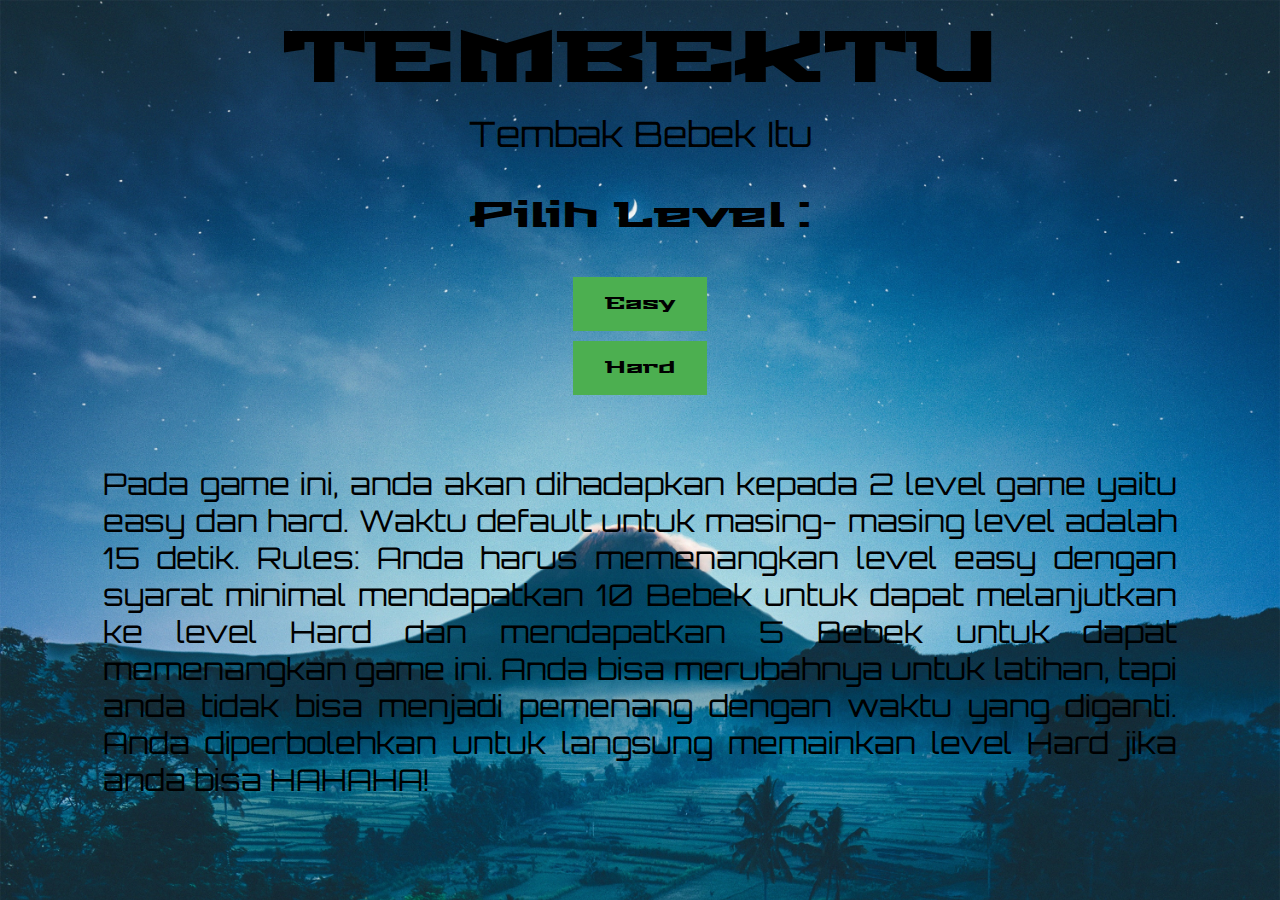
<file: index.html>
<!DOCTYPE html>
<html lang="en">

<head>
    <meta charset="UTF-8">
    <meta name="viewport" content="width=device-width, initial-scale=1.0">
    <title>Tembak Bebek Itu</title>
    <link rel="stylesheet" href="css/style.css">
</head>

<body id="index1">
    <h3>TEMBEKTU</h3>
    <p>Tembak Bebek Itu</p>
    <p class="level">Pilih Level :</p>
    <a href="./easy.html"><button type="button" class="mulai"> Easy</button></a>
    <a href="./hard.html"><button type="button" class="mulai"> Hard</button></a>

    <div class="panduan">
        <p>Pada game ini, anda akan dihadapkan kepada 2 level game yaitu easy dan hard. Waktu default untuk masing-
            masing level adalah 15 detik.
            Rules: Anda harus memenangkan level easy dengan syarat minimal mendapatkan 10
            Bebek untuk dapat melanjutkan ke level Hard dan mendapatkan 5 Bebek untuk dapat memenangkan game ini.
            Anda bisa merubahnya untuk latihan, tapi anda tidak bisa menjadi pemenang
            dengan waktu yang diganti. Anda diperbolehkan untuk langsung memainkan level Hard jika anda bisa HAHAHA!
        </p>
    </div>
    </div>
    <audio src="./audio/gun.mp3" id="shotgun"></audio>
    <audio src="./audio/quack.mp3" id="quack"></audio>
</body>

</html>
</file>
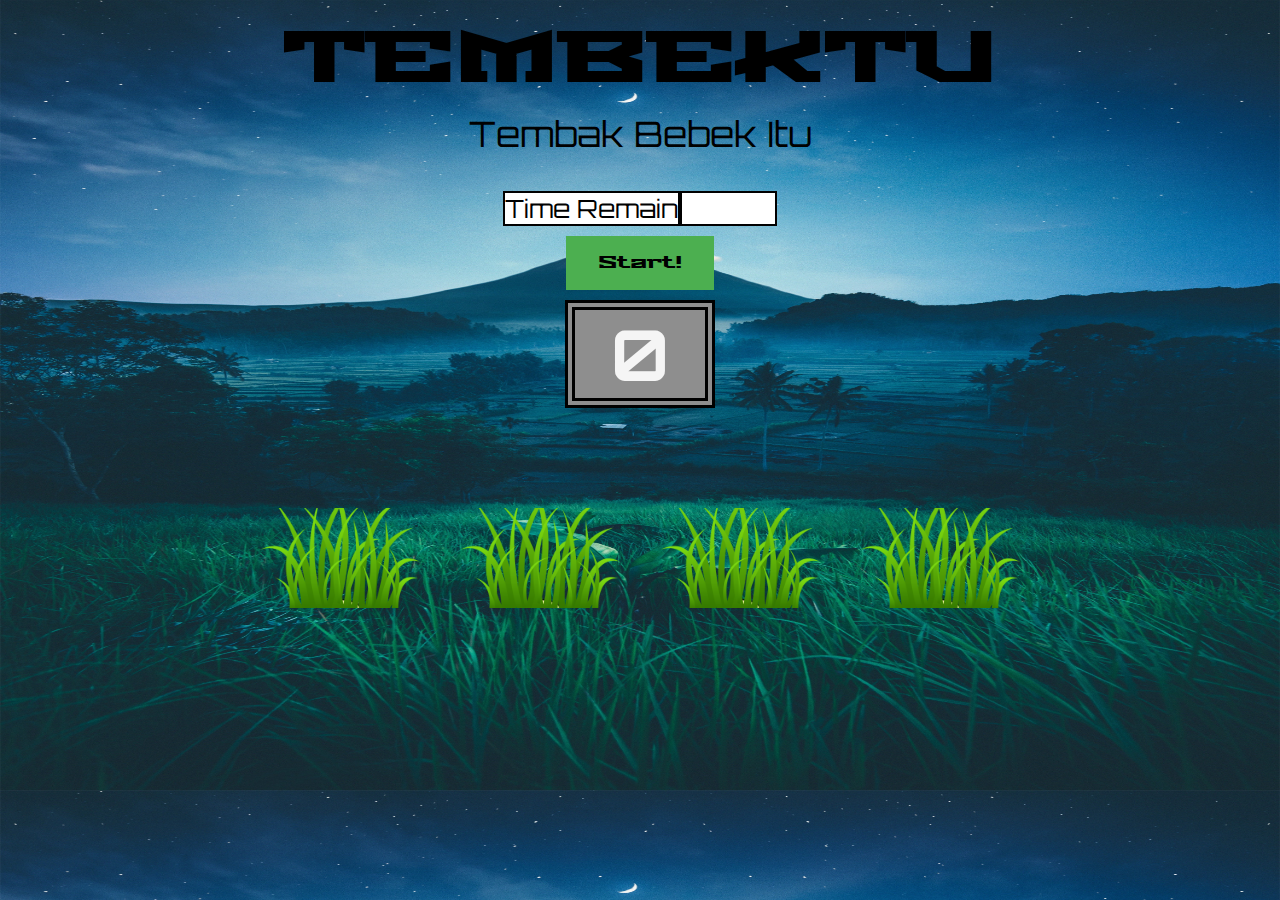
<file: easy.html>
<!DOCTYPE html>
<html lang="en">

<head>
    <meta charset="UTF-8">
    <meta name="viewport" content="width=device-width, initial-scale=1.0">
    <title>Tembak Bebek Itu</title>
    <link rel="stylesheet" href="css/style.css">
</head>

<body>
    <h3>TEMBEKTU</h3>
    <p>Tembak Bebek Itu</p>
    <div id="timer">Time Remain <span id="time"></span></div>
    <button type="button" class="mulaiEasy" onclick="startTheGame()">Start!</button>
    <h2 class="score">0</h2>
    <div class="penampung">
        <div class="rumput">
            <div class="bebek"></div>
        </div>
        <div class="rumput">
            <div class="bebek"></div>
        </div>
        <div class="rumput">
            <div class="bebek"></div>
        </div>
        <div class="rumput">
            <div class="bebek"></div>
        </div>

    </div>

    <audio src="./audio/gun.mp3" id="shotgun"></audio>
    <audio src="./audio/quack.mp3" id="quack"></audio>
    <script src="js/script.js"></script>
</body>

</html>
</file>
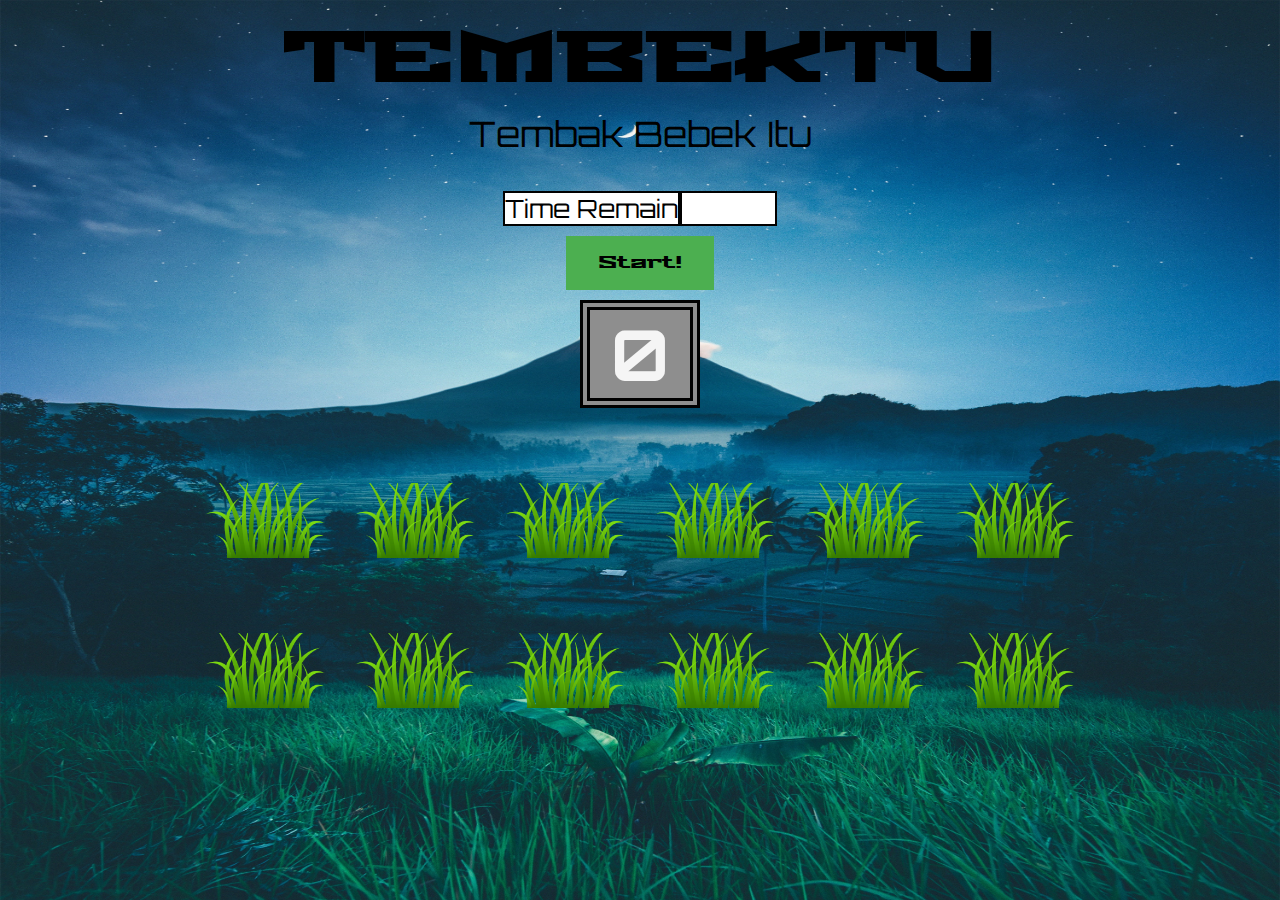
<file: hard.html>
<!DOCTYPE html>
<html lang="en">

<head>
    <meta charset="UTF-8">
    <meta name="viewport" content="width=device-width, initial-scale=1.0">
    <title>Tembak Bebek Itu</title>
    <link rel="stylesheet" href="css/style2.css">
</head>

<body class="hard">
    <h3>TEMBEKTU</h3>
    <p>Tembak Bebek Itu</p>
    <div id="timer">Time Remain <span id="time"></span></div>
    <button type="button" class="mulaiHard" onclick="startTheGame()">Start!</button>
    <h2 class="score">0</h2>
    <div class="penampung">
        <div class="rumput">
            <div class="bebek"></div>
        </div>
        <div class="rumput">
            <div class="bebek"></div>
        </div>
        <div class="rumput">
            <div class="bebek"></div>
        </div>
        <div class="rumput">
            <div class="bebek"></div>
        </div>
        <div class="rumput">
            <div class="bebek"></div>
        </div>
        <div class="rumput">
            <div class="bebek"></div>
        </div>
        <div class="rumput">
            <div class="bebek"></div>
        </div>
        <div class="rumput">
            <div class="bebek"></div>
        </div>
        <div class="rumput">
            <div class="bebek"></div>
        </div>
        <div class="rumput">
            <div class="bebek"></div>
        </div>
        <div class="rumput">
            <div class="bebek"></div>
        </div>
        <div class="rumput">
            <div class="bebek"></div>
        </div>

    </div>
    <audio src="./audio/gun.mp3" id="shotgun"></audio>
    <audio src="./audio/quack.mp3" id="quack"></audio>
    <script src="js/script.js"></script>
</body>

</html>
</file>
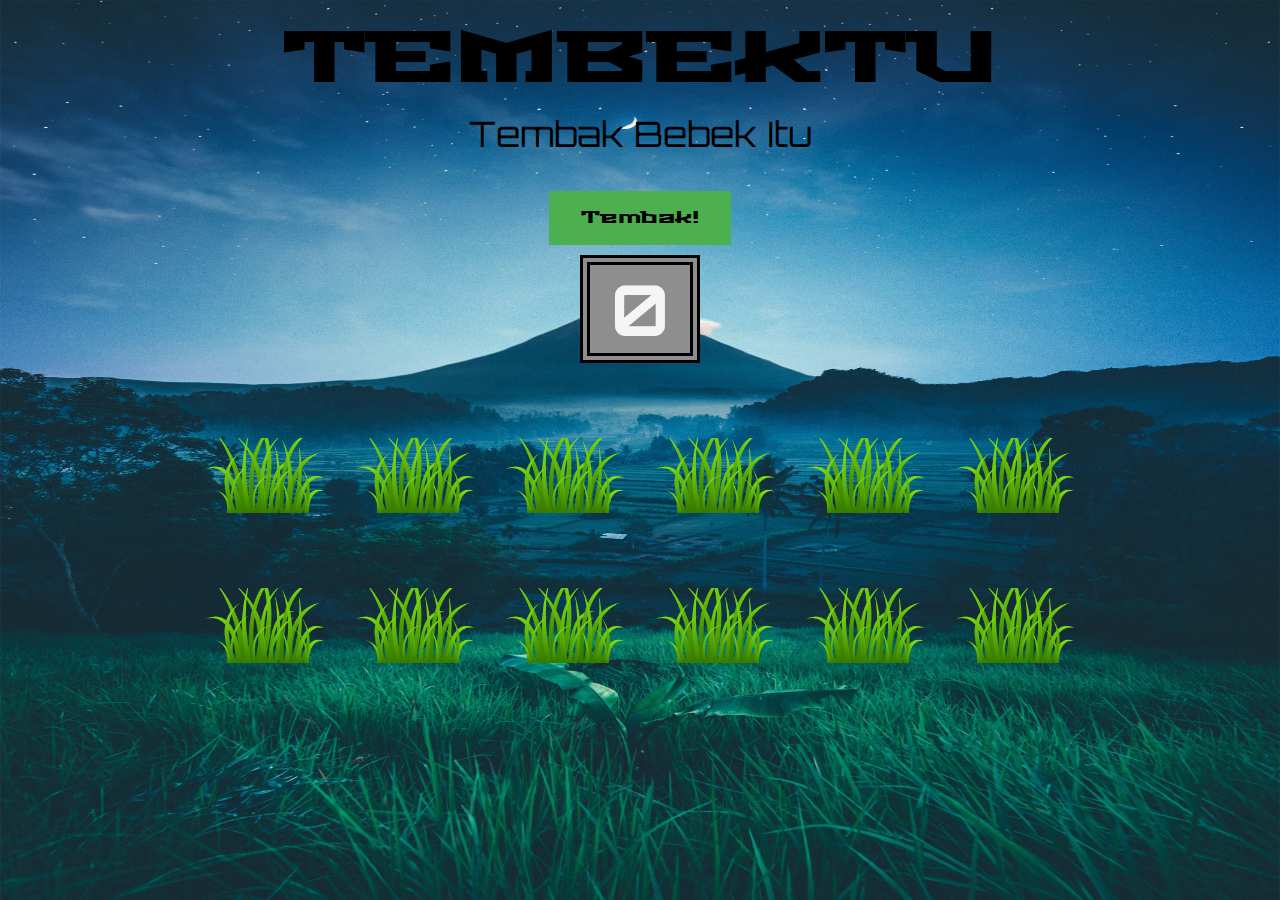
<file: index2.html>
<!DOCTYPE html>
<html lang="en">

<head>
    <meta charset="UTF-8">
    <meta name="viewport" content="width=device-width, initial-scale=1.0">
    <title>Tembak Bebek Itu</title>
    <link rel="stylesheet" href="css/style2.css">
</head>

<body class="hard">
    <h3>TEMBEKTU</h3>
    <p>Tembak Bebek Itu</p>
    <button type="button" class="mulaiHard" onclick="startTheGame()">Tembak!</button>
    <h2 class="score">0</h2>
    <div class="penampung">
        <div class="rumput">
            <div class="bebek"></div>
        </div>
        <div class="rumput">
            <div class="bebek"></div>
        </div>
        <div class="rumput">
            <div class="bebek"></div>
        </div>
        <div class="rumput">
            <div class="bebek"></div>
        </div>
        <div class="rumput">
            <div class="bebek"></div>
        </div>
        <div class="rumput">
            <div class="bebek"></div>
        </div>
        <div class="rumput">
            <div class="bebek"></div>
        </div>
        <div class="rumput">
            <div class="bebek"></div>
        </div>
        <div class="rumput">
            <div class="bebek"></div>
        </div>
        <div class="rumput">
            <div class="bebek"></div>
        </div>
        <div class="rumput">
            <div class="bebek"></div>
        </div>
        <div class="rumput">
            <div class="bebek"></div>
        </div>

    </div>
    <audio src="./audio/gun.mp3" id="shotgun"></audio>
    <audio src="./audio/quack.mp3" id="quack"></audio>
    <script src="js/script.js"></script>
</body>

</html>
</file>
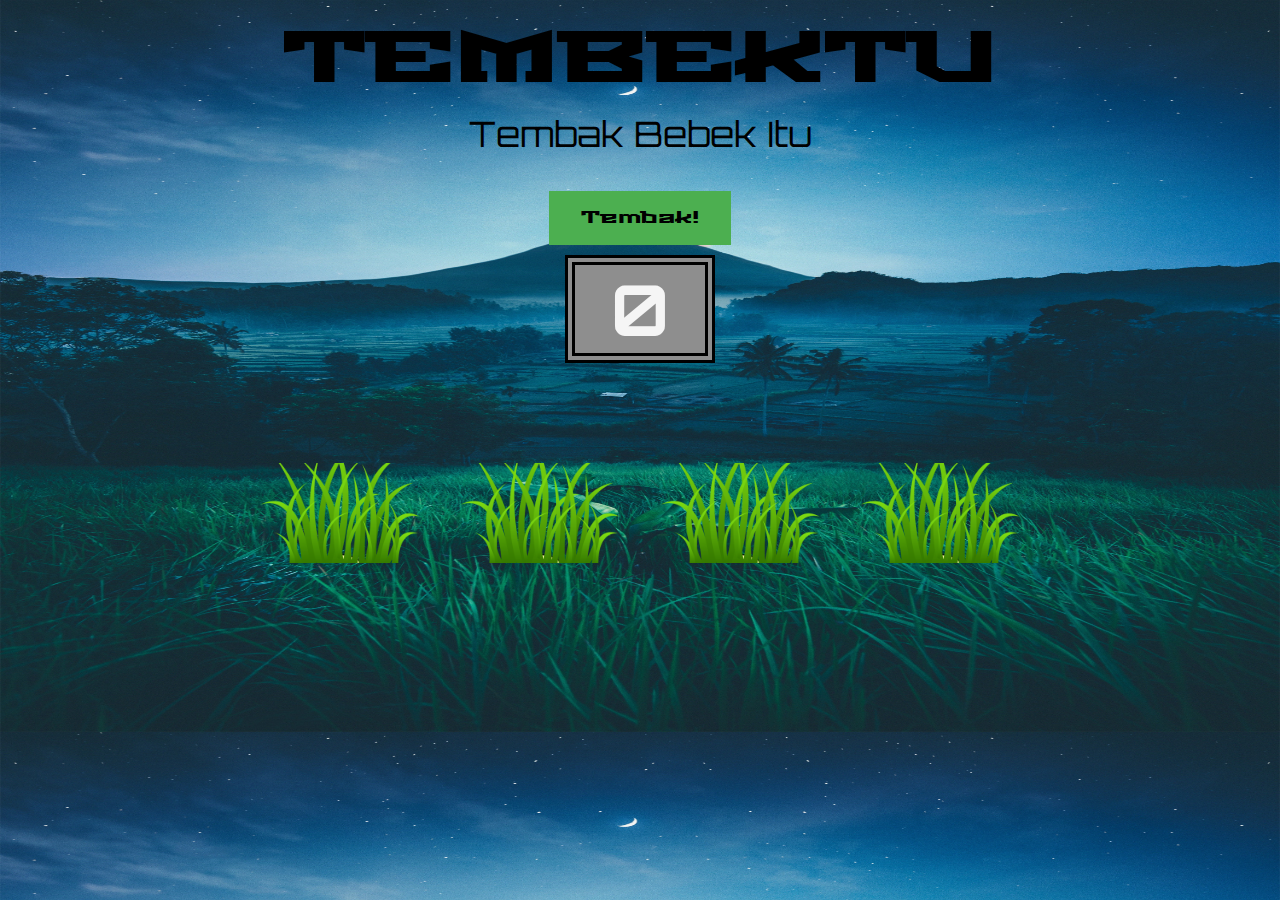
<file: index3.html>
<!DOCTYPE html>
<html lang="en">

<head>
    <meta charset="UTF-8">
    <meta name="viewport" content="width=device-width, initial-scale=1.0">
    <title>Tembak Bebek Itu</title>
    <link rel="stylesheet" href="css/style.css">
</head>

<body>
    <h3>TEMBEKTU</h3>
    <p>Tembak Bebek Itu</p>
    <button type="button" class="mulaiEasy" onclick="startTheGame()">Tembak!</button>
    <h2 class="score">0</h2>
    <div class="penampung">
        <div class="rumput">
            <div class="bebek"></div>
        </div>
        <div class="rumput">
            <div class="bebek"></div>
        </div>
        <div class="rumput">
            <div class="bebek"></div>
        </div>
        <div class="rumput">
            <div class="bebek"></div>
        </div>

    </div>
    <audio src="./audio/gun.mp3" id="shotgun"></audio>
    <audio src="./audio/quack.mp3" id="quack"></audio>
    <script src="js/script.js"></script>
</body>

</html>
</file>
<file: css/style.css>
@import url('https://fonts.googleapis.com/css?family=Press+Start+2P|Stalinist+One&display=swap');
@import url('https://fonts.googleapis.com/css?family=Orbitron&display=swap');


body {
    background-image: url(../img/background.jpg);
    background-size: 100% 130%;

}


body#index1 {
    background-image: url(../img/background.jpg);
    background-size: cover;
    font-size: 90px;
}



h2 {
    font-family: Press Start 2P;
    border: 10px double black;
    width: 130px;
    margin: auto;
    color: whitesmoke;
    background-color: #8e8e8e;
}

h3,
p.level {
    font-family: Stalinist One;
}

h2,
p {
    font-family: Orbitron;
}

p {
    font-size: 35px;
    text-align: center;
    margin-top: 0;
}

div.panduan p {
    font-size: 30px;
    text-align: justify;
    width: 85%;
    margin: auto;
    margin-top: 70px;
}

div#timer,
span#time {
    border: 2px double black;
    color: black;
    font-size: 25px;
    font-family: Orbitron;
    background-color: white;
    margin: auto;
    margin-bottom: 10px;
    width: 270px
}

h3,
h2 {
    font-size: 70px;
    text-align: center;

    margin-top: 0;
    margin-bottom: 0;
}

.penampung {
    width: 800px;
    margin: auto;
    cursor: url(../img/target.png), auto;
}

a {
    text-decoration: none;
}

button {
    background-color: #4CAF50;
    font-family: Stalinist One;
    border: none;
    color: black;
    padding: 15px 32px;
    text-align: center;
    text-decoration: none;
    display: block;
    font-size: 16px;
    margin: auto;
    margin-bottom: 10px;
    cursor: url(../img/target.png), auto;

}

button.mulai a {
    cursor: url(../img/target.png), auto;
    height: 100%;
    width: 100%;
}

.rumput {
    width: 200px;
    height: 200px;
    position: relative;
    overflow: hidden;
    float: left;
}

.rumput::after {
    content: '';
    display: block;
    width: 200px;
    height: 100px;
    background: url(../img/grass.png) bottom center no-repeat;
    background-size: 80%;
    position: absolute;
    bottom: 0px;
}

.bebek {
    width: 100%;
    height: 100%;
    background: url(../img/bebek.png) bottom center no-repeat;
    background-size: 51%;
    position: absolute;
    top: 140px;
    transition: top 0.4s;
}

.rumput.timbul .bebek {
    top: 0;
}
</file>
<file: css/style2.css>
@import url('https://fonts.googleapis.com/css?family=Press+Start+2P|Stalinist+One&display=swap');
@import url('https://fonts.googleapis.com/css?family=Orbitron&display=swap');


body {
    background-image: url(../img/background.jpg);
    background-size: 100% 150%;
    background-repeat: no-repeat;

}

div#timer,
span#time {
    border: 2px double black;
    color: black;
    font-size: 25px;
    font-family: Orbitron;
    background-color: white;
    margin: auto;
    margin-bottom: 10px;
    width: 270px
}

body#index1 {
    background-image: url(../img/background.jpg);
    background-size: cover;
}



h2 {
    font-family: Press Start 2P;
    border: 10px double black;
    width: 100px;
    margin: auto;
    color: whitesmoke;
    background-color: #8e8e8e;
}

h3 {
    font-family: Stalinist One;
}

h2,
p {
    font-family: Orbitron;
}

p {
    font-size: 35px;
    text-align: center;
    margin-top: 0;
}

h3,
h2 {
    font-size: 70px;
    text-align: center;

    margin-top: 0;
    margin-bottom: 0;
}

.penampung {
    width: 900px;
    margin: auto;
    cursor: url(../img/target.png), auto;
}

a {
    text-decoration: none;
}

button {
    background-color: #4CAF50;
    font-family: Stalinist One;
    border: none;
    color: black;
    padding: 15px 32px;
    text-align: center;
    text-decoration: none;
    display: block;
    font-size: 16px;
    margin: auto;
    margin-bottom: 10px;
    cursor: url(../img/target.png), auto;

}

.rumput {
    width: 150px;
    height: 150px;
    position: relative;
    overflow: hidden;
    float: left;
}

.rumput::after {
    content: '';
    display: block;
    width: 150px;
    height: 75px;
    background: url(../img/grass.png) bottom center no-repeat;
    background-size: 80%;
    position: absolute;
    bottom: 0px;
}

.bebek {
    width: 100%;
    height: 100%;
    background: url(../img/bebek.png) bottom center no-repeat;
    background-size: 51%;
    position: absolute;
    top: 140px;
    transition: top 0.4s;
}

.rumput.timbul .bebek {
    top: 0;
}
</file>
